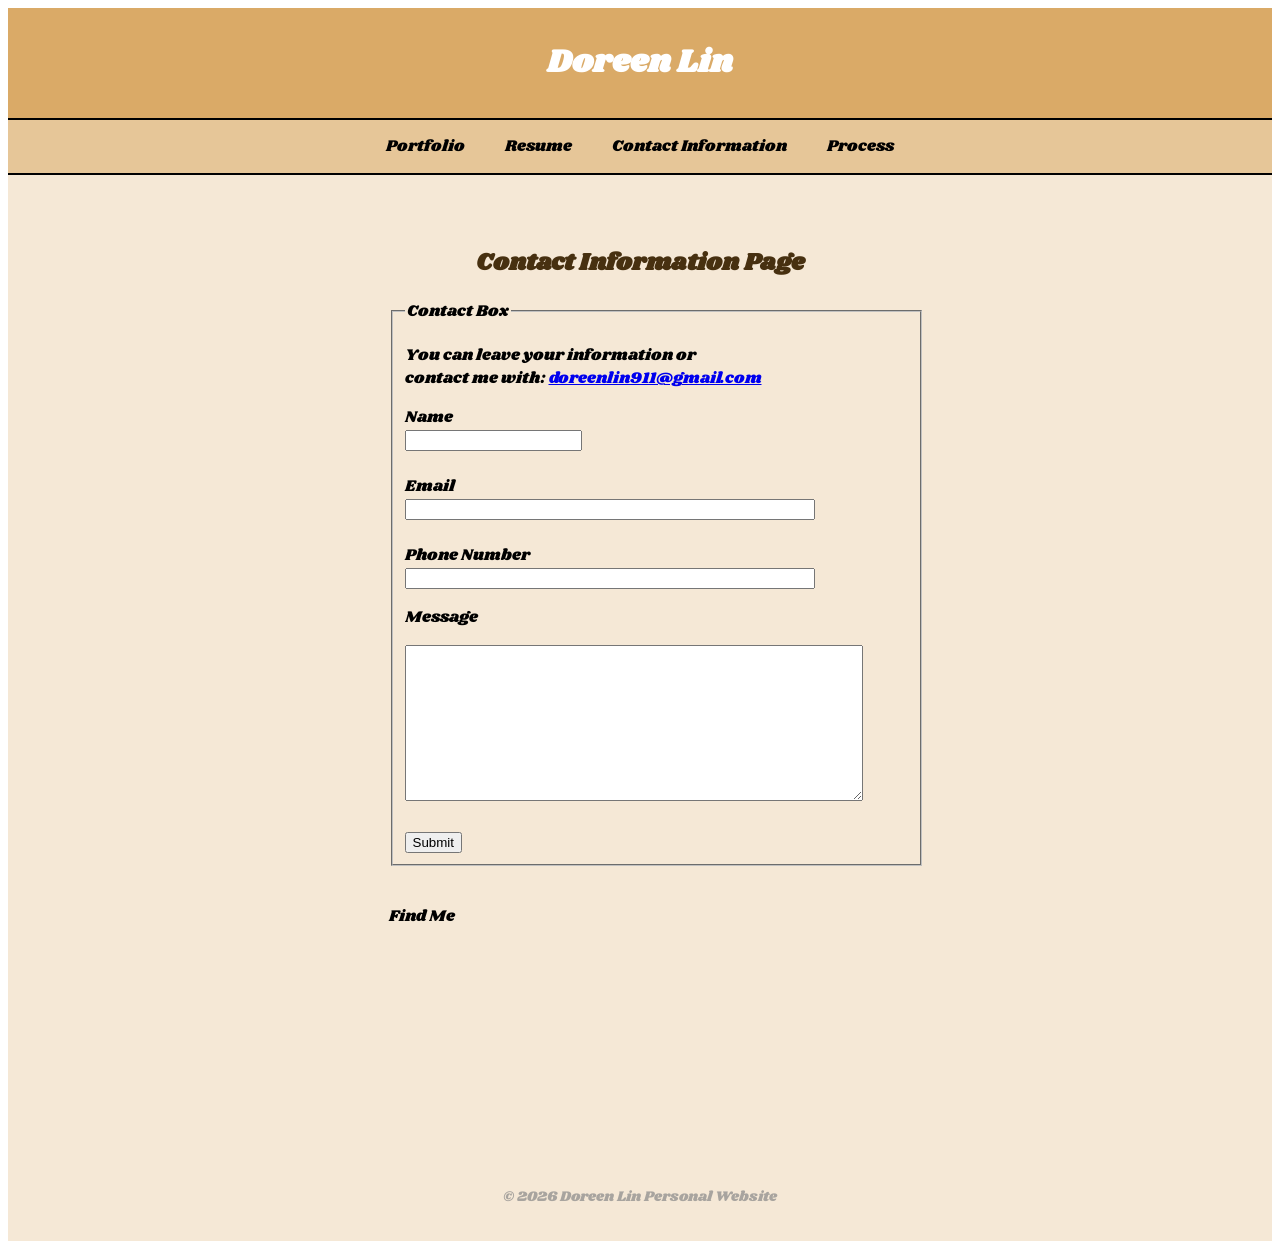
<file: contact information.html>
<!DOCTYPE html>
<html>
    <head>
        <title>Portfolio Page</title>
        <link rel="stylesheet" href="style.css">
        <link rel="preconnect" href="https://fonts.googleapis.com">
        <link rel="preconnect" href="https://fonts.gstatic.com" crossorigin>
        <link href="https://fonts.googleapis.com/css2?family=Shrikhand&display=swap" rel="stylesheet">
    </head>
    <body>
        <header>
            <h1>
                <a href="index.html">Doreen Lin</a>
            </h1>
        </header>
        <nav class="na">
            <a href="portfolio.html">Portfolio</a>
            <a href="resume.html">Resume</a>
            <a href="contact information.html">Contact Information</a>
            <a href="process.html">Process</a>
        </nav>
        <main>
            <div class="fm">
                <h2 class="tit">Contact Information Page</h2>
            <form action=“process.php”>
                <fieldset>
                <legend>Contact Box</legend>
                <p>You can leave your information or <br>contact me with: <a class="conmail" href="mailto:doreenlin911@gmail.com">doreenlin911@gmail.com</a></p>
                <label for="name">Name</label><br>
                <input type="text" id="name"><br><br>
                <label for="mail">Email</label><br>
                <input type="email" id="mail"><br><br>
                <label for="phone">Phone Number</label><br>
                <input type="phonenumber" id="phone"><br>
                <p>Message</p>
                <textarea name="message" id="mes" cols="30" rows="10"></textarea><br><br>
                <input type="submit" value="Submit">
                </fieldset>
            </form>
                <br>
                <p>Find Me</p>
                <iframe class="if" src="https://www.google.com/maps/embed?pb=!1m18!1m12!1m3!1d2891.79764477855!2d-79.6652590237857!3d43.54825987110726!2m3!1f0!2f0!3f0!3m2!1i1024!2i768!4f13.1!3m3!1m2!1s0x882b43e3135af203%3A0x713c168866b9f492!2z5aSa5YCr5aSa5aSn5a245a-G6KW_5rKZ5Yqg5YiG5qCh!5e0!3m2!1szh-TW!2sca!4v1786252506278!5m2!1szh-TW!2sca"  allowfullscreen loading="lazy" referrerpolicy="strict-origin-when-cross-origin"></iframe>
                <iframe class="if" src="https://www.youtube.com/embed/FdOWBL58tjY?si=gZT8kWDXpTOuQP1L" title="YouTube video player" frameborder="0" allow="accelerometer; autoplay; clipboard-write; encrypted-media; gyroscope; picture-in-picture; web-share" referrerpolicy="strict-origin-when-cross-origin" allowfullscreen></iframe>
            </div>
        </main>
        <footer>
            <P class="foo">© 2026 Doreen Lin Personal Website</P>
        </footer>
    </body>
</html>
</file>
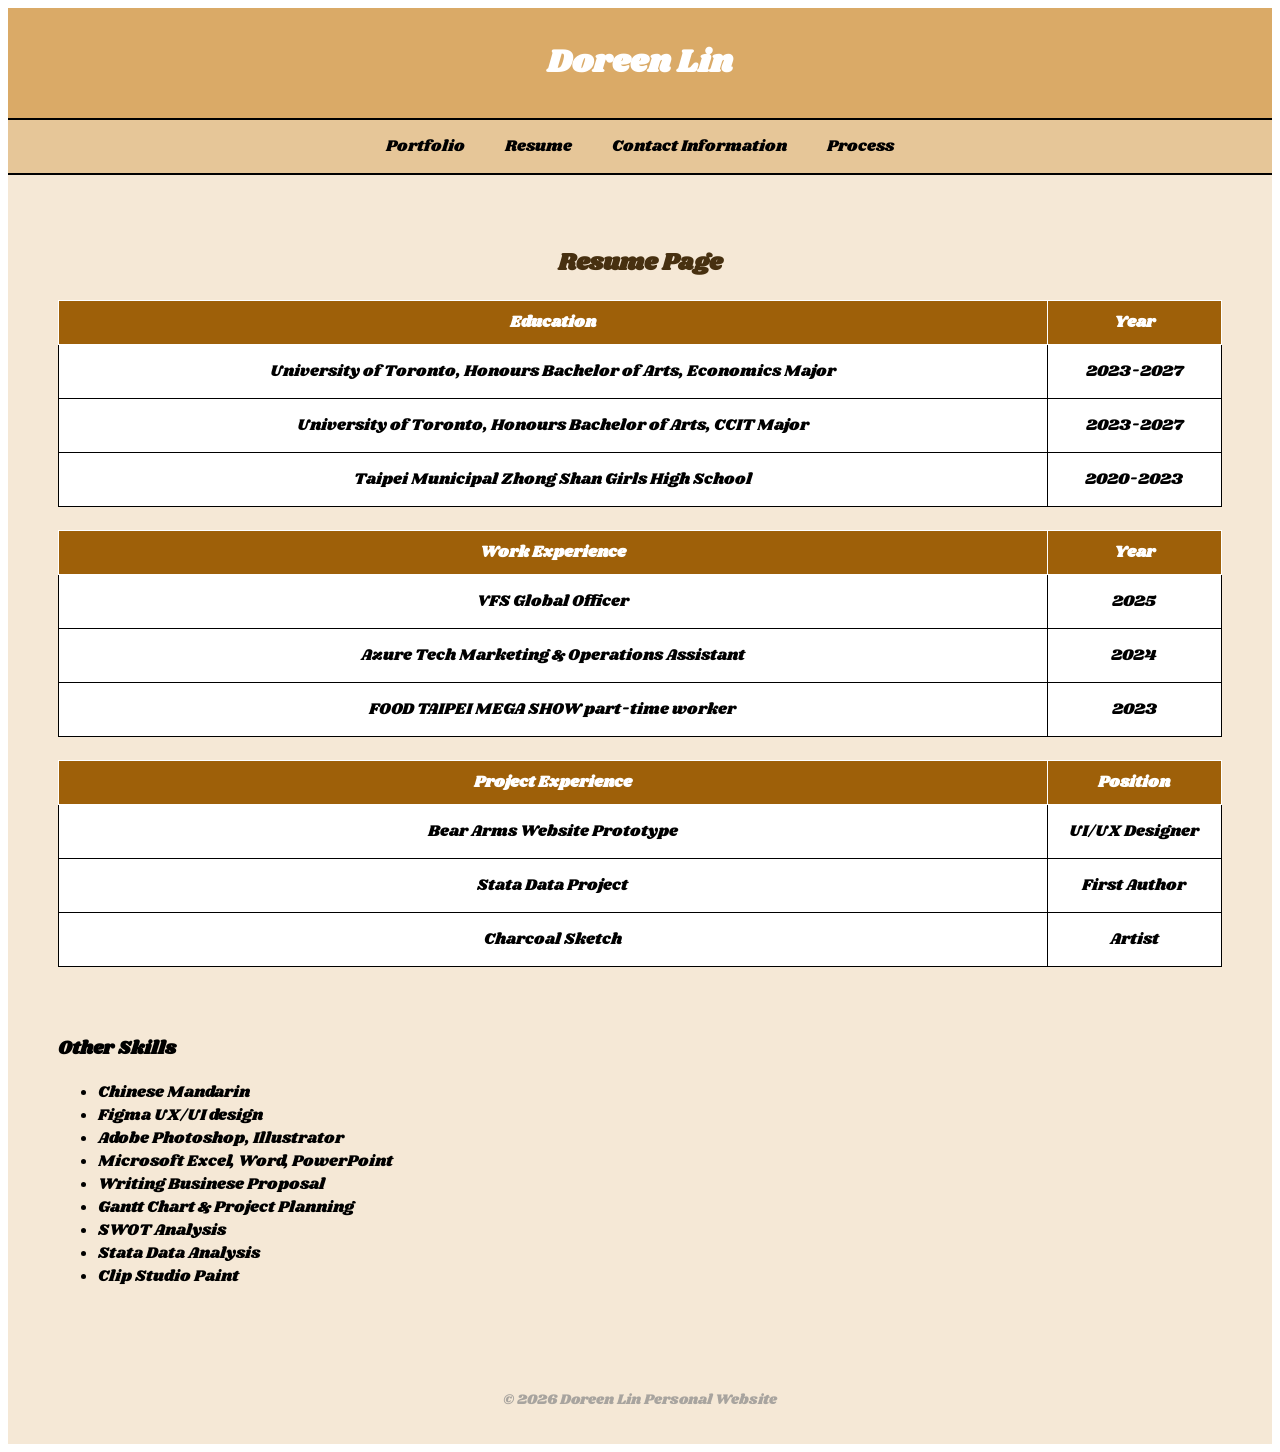
<file: resume.html>
<!DOCTYPE html>
<html>
    <head>
        <title>Portfolio Page</title>
        <link rel="stylesheet" href="style.css">
        <link rel="preconnect" href="https://fonts.googleapis.com">
        <link rel="preconnect" href="https://fonts.gstatic.com" crossorigin>
        <link href="https://fonts.googleapis.com/css2?family=Shrikhand&display=swap" rel="stylesheet">
    </head>
    <body>
        <header>
            <h1>
                <a href="index.html">Doreen Lin</a>
            </h1>
        </header>
        <nav class="na">
            <a href="portfolio.html">Portfolio</a>
            <a href="resume.html">Resume</a>
            <a href="contact information.html">Contact Information</a>
            <a href="process.html">Process</a>
        </nav>
        <main class="resmain">
            <h2 class="tit">Resume Page</h2>
            <table>
                <tr>
                    <th>Education</th>
                    <th>Year</th>
                </tr>
               <tr>
                    <td>University of Toronto, Honours Bachelor of Arts, Economics Major</td>
                    <td>2023-2027</td>
               </tr>
               <tr>
                    <td>University of Toronto, Honours Bachelor of Arts, CCIT Major</td>
                    <td>2023-2027</td>
               </tr>
               <tr>
                    <td>Taipei Municipal Zhong Shan Girls High School</td>
                    <td>2020-2023</td>
               </tr>
            </table>
            <br>
            <table>
                <tr>
                    <th>Work Experience</th>
                    <th>Year</th>
                </tr>
                <tr>
                    <td>VFS Global Officer</td>
                    <td>2025</td>
                </tr>
                <tr>
                    <td>Azure Tech Marketing & Operations Assistant</td>
                    <td>2024</td>
                </tr>
                <tr>
                    <td>FOOD TAIPEI MEGA SHOW part-time worker</td>
                    <td>2023</td>
                </tr>
            </table><br>
            <table>
                <tr>
                    <th>Project Experience</th>
                    <th>Position</th>
                </tr>
                <tr>
                    <td>Bear Arms Website Prototype</td>
                    <td>UI/UX Designer</td>
                </tr>
                <tr>
                    <td>Stata Data Project</td>
                    <td>First Author</td>
                </tr>
                <tr>
                    <td>Charcoal Sketch</td>
                    <td>Artist</td>
                </tr>
            </table>
            <div class="uli">
                <h3>Other Skills</h3>
                <ul>
                    <li>Chinese Mandarin</li>
                    <li>Figma UX/UI design</li>
                    <li>Adobe Photoshop, Illustrator</li>
                    <li>Microsoft Excel, Word, PowerPoint</li>
                    <li>Writing Businese Proposal</li>
                    <li>Gantt Chart & Project Planning</li>
                    <li>SWOT Analysis</li>
                    <li>Stata Data Analysis</li>
                    <li>Clip Studio Paint</li>
                </ul>
            </div>
        </main>
        <footer>
            <P class="foo">© 2026 Doreen Lin Personal Website</P>
        </footer>
    </body>
</html>
</file>
<file: style.css>
body {
    font-family: "Shrikhand", serif;
    font-weight: 400;
    font-style: normal;
  }
  

/* Header*/
header {
    text-align:center;
    padding:10px;
    background-color: #daaa67;
    color: white;
}

h1 a {
    text-decoration:none;
    color:white;
}

a:hover {
    font-size:larger ;
    color: #473010;
  }


/*Navigation*/

nav {
    display:flex;
    justify-content:center;
    gap:40px;
    border-top:2px solid black;
    border-bottom:2px solid black;
    padding:15px;
    background-color: #e6c698;
}

nav a {
    text-decoration:none;
    color:black;
}

.tit {
    text-align: center;
    color: #473010;
    font-size: 1.5em;
}


/* Main */

main {
    display:flex;
    justify-content:center;
    align-items:flex-start;
    gap:50px;
    padding:50px;
    background-color: #f5e8d6;
}



/* Footer */

footer {
    text-align:center;
    padding:20px;
    color: #888888; 
    font-size: 0.9rem;
    background-color: #f5e8d6;
}

.foo {
    opacity: 0.7;
}

/*Home Page*/
.div1 {
    float: left;
    margin-right: 30px;
}

.profile-photo img {
    width:300px;
    border-radius: 15px;
}

.about {
    width:1100px;
    line-height:1.8;
}

.linkedin {
    text-align: center;
    margin-top: 50px;
}

/*Portfolio Page*/
#portfolio {
    margin: 0;
    padding: 0;
    background-color: #ffffff;
    width: 100%;
    border-radius: 8px; /* 柔和圓角 */
    padding: 30px;
    box-shadow: 0 5px 15px rgba(0,0,0,0.1);
}

.projectcontainer {
    display: flex;
    flex-direction: column;
    gap: 30px;
}

.projectcard {
    display: flex;
    gap: 20px;
    background-color: #fafafa;
    border: 1px solid #e0e0e0;
    border-radius: 8px;
    padding: 20px;
    transition: transform 0.2s ease, box-shadow 0.2s ease; 
}

.projectcard:hover {
    transform: translateY(-3px); 
    box-shadow: 0 4px 12px rgba(0,0,0,0.08);
}

.projectimage {
    flex: 0 0 300px;
    background-color: #bbb;
    border: 1px solid #ccc;
    border-radius: 8px; 
    display: flex; 
    justify-content: center;
    align-items: center;
    color: #888;
}

.proimg {
    width: 300px;
}

.projectcontent {
    flex: 1;
}

.projectcontent h2 {
    font-size: 1.2rem;
    color: #aa7427;
    margin-bottom: 10px;
}

.projectcontent p {
    font-size: 0.9rem;
    color: #555;
    line-height: 1.6;
    margin-bottom: 8px;
}


/*resume page*/

table, th, td {
    border:1px solid;
    width: 100%;
    text-align:center;
    border-collapse: collapse;
    
}

.resmain {
    display: block;
}

th {
    background-color: #9e6009 ;
    color: white;
    padding: 10px;
  }

td {
    background-color: white;
    padding: 15px;
}

th:nth-child(1),
td:nth-child(1) {
  width: 85%;
}

th:nth-child(2),
td:nth-child(2) {
  width: 15%;
}

.uli {
    place-items: center;
    padding-top: 50px;
}

/*contact page*/
fieldset {
    width:100%;
}

#mail {
    width: 80%;
}

#phone {
    width: 80%;
}

#mes {
    width: 90%;
}

.if {
    width: 250px;
    border:0;
}

/*Process Page*/

.promain {
    display: block;
    place-items: center;
}

.proh2 {
    color: #aa7427;
}

.proim {
    width: 600px;
    display: flex;
    justify-content: center;
}

hr {
    border: none;
    height: 2px;
    background-color: black;
    margin: 40px 0;
    width: 100%;
  }

.skt {
    width: 200px;
}

.aip {
    width: 500px;
}

.cc {
    width: 430px;
}
</file>
